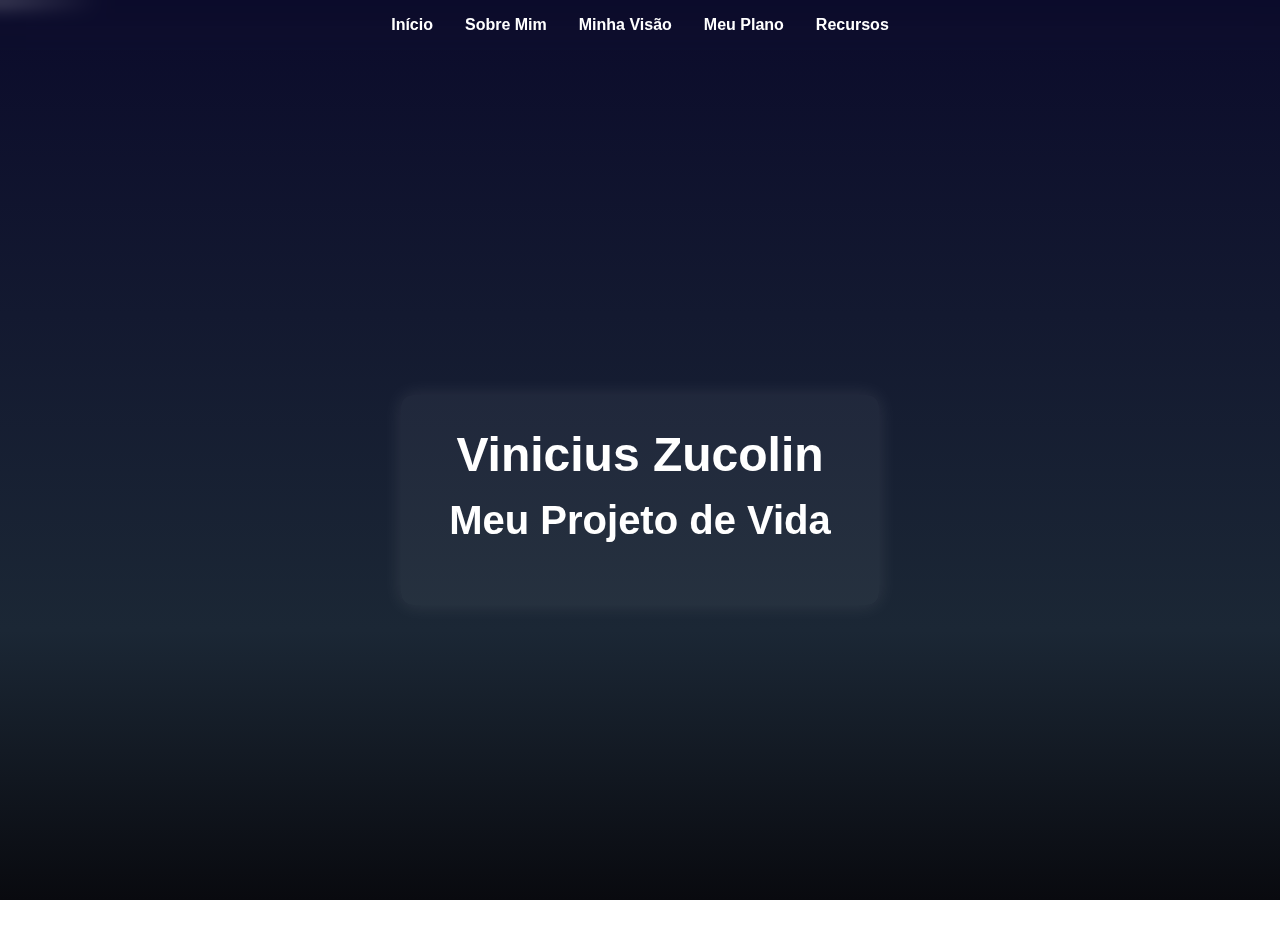
<file: index.html>
<html lang="pt-BR">
<head>
  <meta charset="UTF-8" />
  <meta name="viewport" content="width=device-width, initial-scale=1.0"/>
  <title>Meu Projeto de Vida</title>
  <link rel="stylesheet" href="style.css" />
</head>
<body>
  <div class="stars"></div>
  <div class="shooting-star"></div>
  <div class="shooting-star"></div>
  <div class="shooting-star"></div>

  <nav class="nav">
    <a class="nav-link" href="index.html">Início</a>
    <a class="nav-link" href="biografia.html">Sobre Mim</a>
    <a class="nav-link" href="minha-visao.html">Minha Visão</a>
    <a class="nav-link" href="meu-plano.html">Meu Plano</a>
    <a class="nav-link" href="recursos.html">Recursos</a>
  </nav>

  <main class="inicio">
    <section class="inicio-conteudo">
      <h1 class="meu-nome">Vinicius Zucolin</h1>
      <h2 class="titulo-principal">Meu Projeto de Vida</h2>
    </section>
  </main>
</body>
</html>
</file>
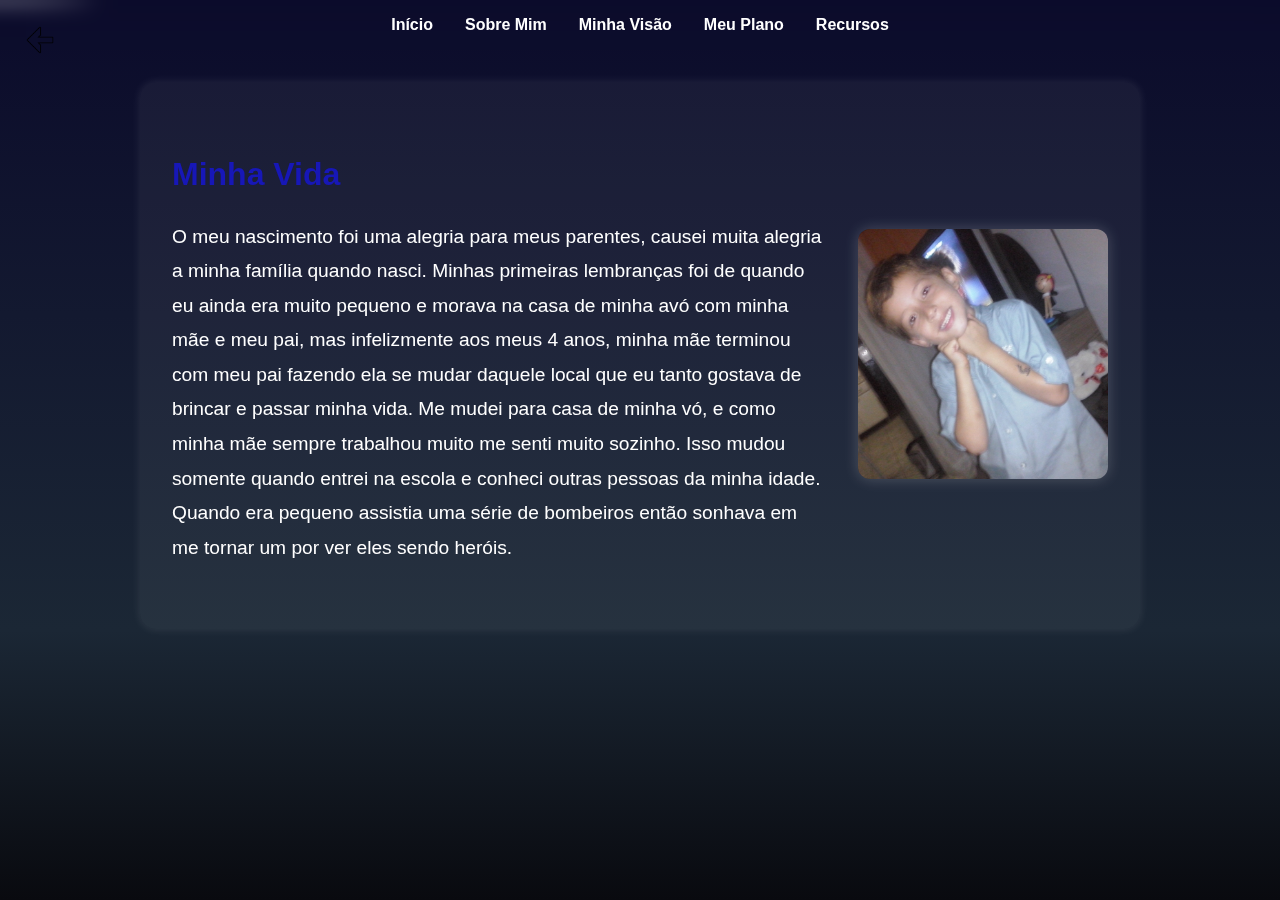
<file: biografia.html>
<!DOCTYPE html>
<html lang="en">
<head>
    <meta charset="UTF-8">
    <meta name="viewport" content="width=device-width, initial-scale=1.0">
    <title>Document</title>
    <link rel="stylesheet" href="style.css">
</head>
<body> 
  <a href="../index.html" class="botao-voltar" title="Voltar para a página inicial">
    <img src="img/imagemseta.png" alt="Ícone de voltar">
</a>       
    <div class="stars"></div>
    <div class="shooting-star"></div>
    <div class="shooting-star"></div>
    <div class="shooting-star"></div>
  
    <nav>
      <a class="nav-link" href="index.html">Início</a>
      <a class="nav-link" href="biografia.html">Sobre Mim</a>
      <a class="nav-link" href="minha-visao.html">Minha Visão</a>
      <a class="nav-link" href="meu-plano.html">Meu Plano</a>
      <a class="nav-link" href="recursos.html">Recursos</a>
    </nav>
    <div class="caixa">
        <div class="textos">
          <h1>Minha Vida</h1>
          <p>O meu nascimento foi uma alegria para meus parentes, causei muita alegria a minha família quando nasci. Minhas primeiras lembranças foi de quando eu ainda era muito pequeno e morava na casa de minha avó com minha mãe e meu pai, mas infelizmente aos meus 4 anos, minha mãe terminou com meu pai fazendo ela se mudar daquele local que eu tanto gostava de brincar e passar minha vida. Me mudei para casa de minha vó, e como minha mãe sempre trabalhou muito me senti muito sozinho. Isso mudou somente quando entrei na escola e conheci outras pessoas da minha idade. Quando era pequeno assistia uma série de bombeiros então sonhava em me tornar um por ver eles sendo heróis.</p>
        </div>
        <div class="texto-imagem">
          <img src="img/eu.png">
        </div>
    </div>
</body>
</html>
</file>
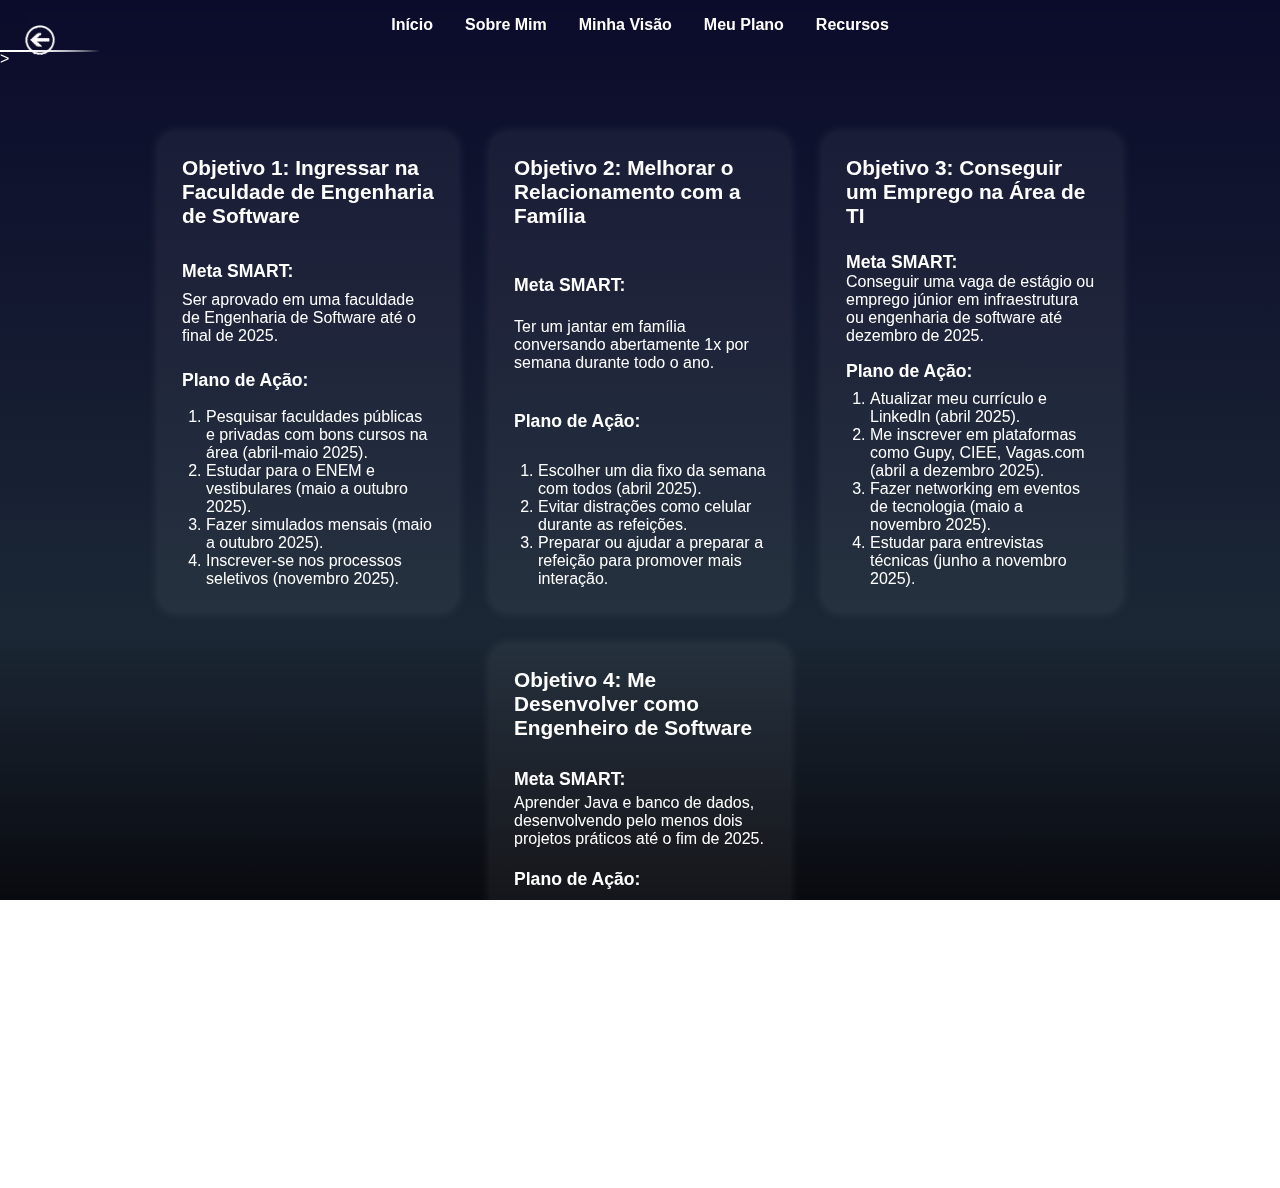
<file: meu-plano.html>
<!DOCTYPE html>
<html lang="en">
<head>
    <meta charset="UTF-8">
    <link rel="stylesheet" href="style.css">
    <meta name="viewport" content="width=device-width, initial-scale=1.0">
    <title>Document</title>
    <link rel="stylesheet" href="style.css">
</head>
<body>    
    
  <a href="../index.html" class="botao-voltar" title="Voltar para a página inicial">
    <img src="img/seta-branca.png" alt="Ícone de voltar">
</a>

    <nav>
        <a class="nav-link" href="index.html">Início</a>
        <a class="nav-link" href="biografia.html">Sobre Mim</a>
        <a class="nav-link" href="minha-visao.html">Minha Visão</a>
        <a class="nav-link" href="meu-plano.html">Meu Plano</a>
        <a class="nav-link" href="recursos.html">Recursos</a>
    </nav>
    <div class="backgroud">
        <div class="stars"></div>
        <div class="shooting-star"></div>
        <div class="shooting-star"></div>
        <div class="shooting-star"></div>
        <div class="shooting-star"></div>
        <div class="shooting-star"></div>
    </div>
    >
    <div class="container-visao">
        <div class="secao-objetivo">
        <h2>Objetivo 1: Ingressar na Faculdade de Engenharia de Software</h2>
        <h3>Meta SMART:</h3>
        <p>Ser aprovado em uma faculdade de Engenharia de Software até o final de 2025.</p>
        <h3>Plano de Ação:</h3>
        <ol>
            <li>Pesquisar faculdades públicas e privadas com bons cursos na área (abril-maio 2025).</li>
            <li>Estudar para o ENEM e vestibulares (maio a outubro 2025).</li>
            <li>Fazer simulados mensais (maio a outubro 2025).</li>
            <li>Inscrever-se nos processos seletivos (novembro 2025).</li>
        </ol>
        </div>
    
        <div class="secao-objetivo">
        <h2>Objetivo 2: Melhorar o Relacionamento com a Família</h2>
        <h3>Meta SMART:</h3>
        <p>Ter um jantar em família conversando abertamente 1x por semana durante todo o ano.</p>
        <h3>Plano de Ação:</h3>
        <ol>
            <li>Escolher um dia fixo da semana com todos (abril 2025).</li>
            <li>Evitar distrações como celular durante as refeições.</li>
            <li>Preparar ou ajudar a preparar a refeição para promover mais interação.</li>
        </ol>
        </div>
    
        <div class="secao-objetivo">
        <h2>Objetivo 3: Conseguir um Emprego na Área de TI</h2>
        <h3>Meta SMART:</h3>
        <p>Conseguir uma vaga de estágio ou emprego júnior em infraestrutura ou engenharia de software até dezembro de 2025.</p>
        <h3>Plano de Ação:</h3>
        <ol>
            <li>Atualizar meu currículo e LinkedIn (abril 2025).</li>
            <li>Me inscrever em plataformas como Gupy, CIEE, Vagas.com (abril a dezembro 2025).</li>
            <li>Fazer networking em eventos de tecnologia (maio a novembro 2025).</li>
            <li>Estudar para entrevistas técnicas (junho a novembro 2025).</li>
        </ol>
        </div>
    
        <div class="secao-objetivo">
        <h2>Objetivo 4: Me Desenvolver como Engenheiro de Software</h2>
        <h3>Meta SMART:</h3>
        <p>Aprender Java e banco de dados, desenvolvendo pelo menos dois projetos práticos até o fim de 2025.</p>
        <h3>Plano de Ação:</h3>
        <ol>
            <li>Estudar lógica de programação e Java (abril a julho 2025).</li>
            <li>Fazer um curso online de banco de dados (maio a agosto 2025).</li>
            <li>Desenvolver um projeto prático individual (agosto a setembro 2025).</li>
            <li>Trabalhar em um projeto colaborativo (outubro a novembro 2025).</li>
        </ol>
    </div>
    </div>
</body>
</html>
</file>
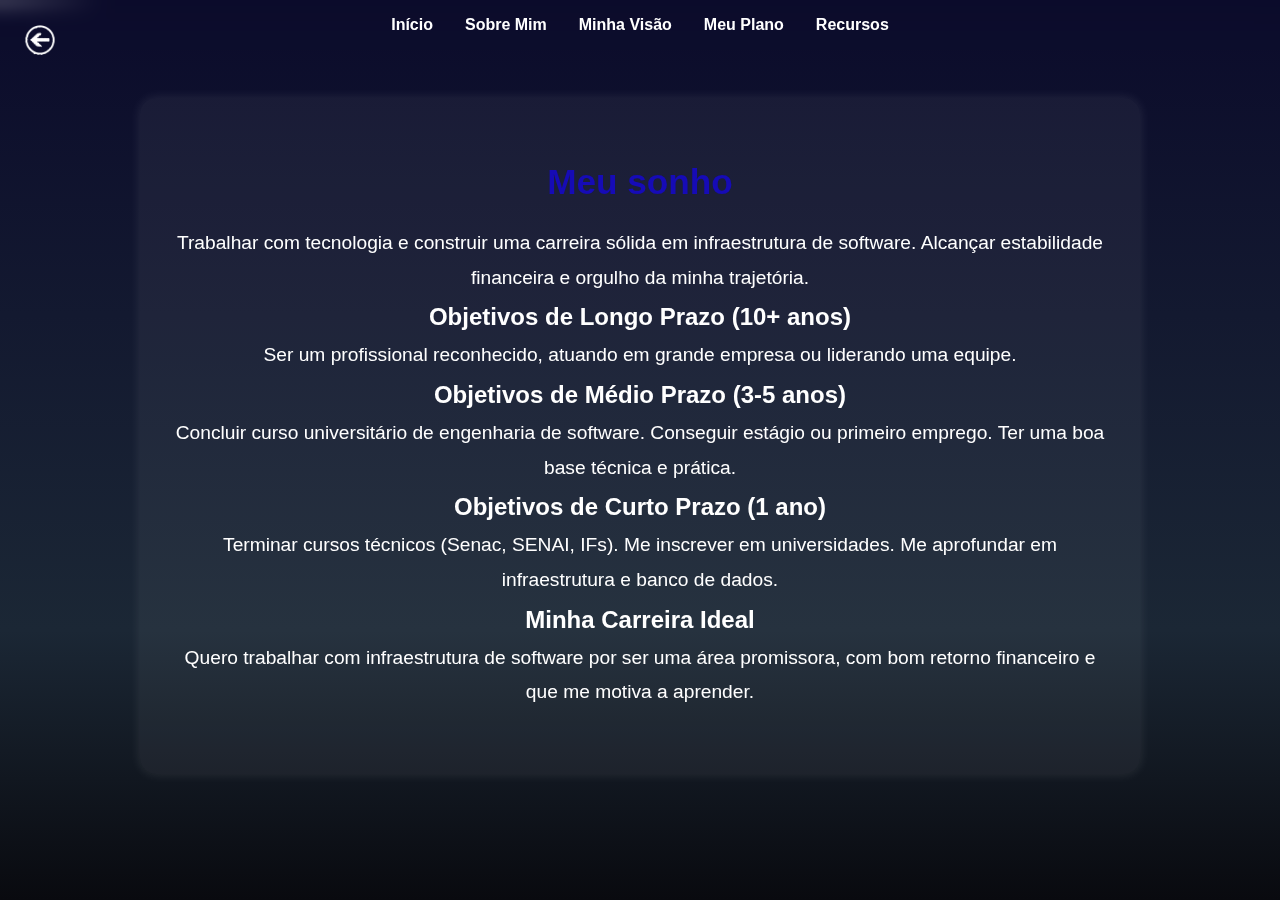
<file: minha-visao.html>
<!DOCTYPE html>
<html lang="pt-BR">
<head>
  <meta charset="UTF-8" />
  <meta name="viewport" content="width=device-width, initial-scale=1.0"/>
  <title>Meus Sonhos</title>
  <link rel="stylesheet" href="style.css"/>
</head>
<body>

  <a href="../index.html" class="botao-voltar" title="Voltar para a página inicial">
    <img src="img/seta-branca.png" alt="Ícone de voltar">
</a>
  <div class="background">
    <div class="stars"></div>
    <div class="shooting-star"></div>
    <div class="shooting-star"></div>
    <div class="shooting-star"></div>
    <nav class="nav">
        <a class="nav-link" href="index.html">Início</a>
        <a class="nav-link" href="biografia.html">Sobre Mim</a>
        <a class="nav-link" href="minha-visao.html">Minha Visão</a>
        <a class="nav-link" href="meu-plano.html">Meu Plano</a>
        <a class="nav-link" href="recursos.html">Recursos</a>
      </nav>
    <div class="visao-caixa">
      <h1>Meu sonho</h1>
      <p><p>Trabalhar com tecnologia e construir uma carreira sólida em infraestrutura de software. Alcançar estabilidade financeira e orgulho da minha trajetória.</p></p>
      <div class="textos">
        <h2>Objetivos de Longo Prazo (10+ anos)</h2>
        <p>Ser um profissional reconhecido, atuando em grande empresa ou liderando uma equipe.</p>
        <h2>Objetivos de Médio Prazo (3-5 anos)</h2>
        <p>Concluir curso universitário de engenharia de software. Conseguir estágio ou primeiro emprego. Ter uma boa base técnica e prática.</p>
        <h2>Objetivos de Curto Prazo (1 ano)</h2>
        <p>Terminar cursos técnicos (Senac, SENAI, IFs). Me inscrever em universidades. Me aprofundar em infraestrutura e banco de dados.</p>
        <h2>Minha Carreira Ideal</h2>
        <p>Quero trabalhar com infraestrutura de software por ser uma área promissora, com bom retorno financeiro e que me motiva a aprender.</p>
      </div>
    </div>
</body>
</html>
</file>
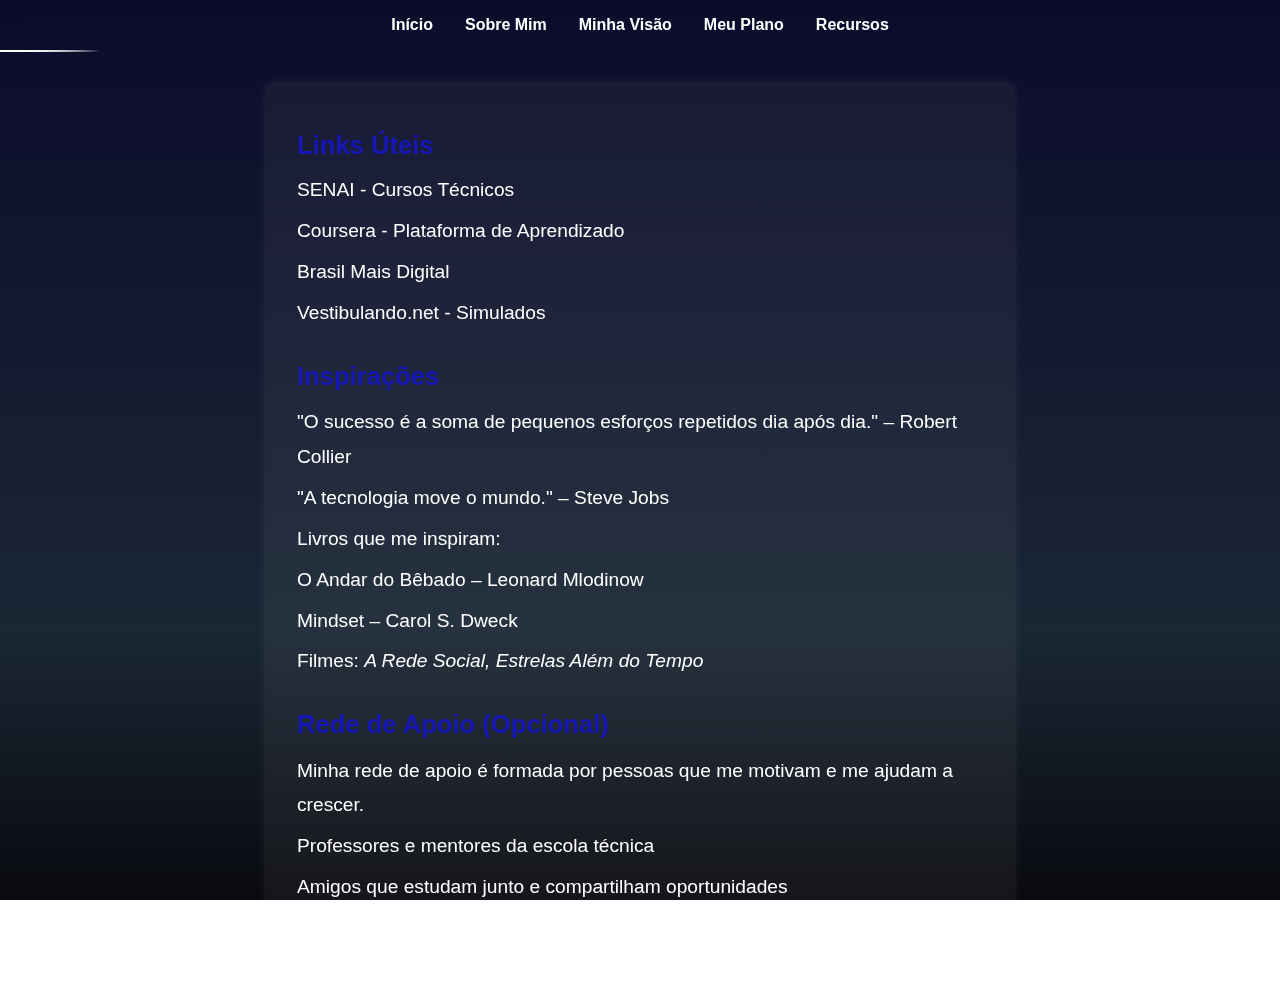
<file: recursos.html>
<!DOCTYPE html>
<html lang="en">
<head>
    <meta charset="UTF-8">
    <link rel="stylesheet" href="style.css">
    <meta name="viewport" content="width=device-width, initial-scale=1.0">
    <title>Document</title>
    <link rel="stylesheet" href="style.css">
</head>
<body>        
    <nav>
        <a class="nav-link" href="index.html">Início</a>
        <a class="nav-link" href="biografia.html">Sobre Mim</a>
        <a class="nav-link" href="minha-visao.html">Minha Visão</a>
        <a class="nav-link" href="meu-plano.html">Meu Plano</a>
        <a class="nav-link" href="recursos.html">Recursos</a>
    </nav>
    <div class="backgroud">
        <div class="stars"></div>
        <div class="shooting-star"></div>
        <div class="shooting-star"></div>
        <div class="shooting-star"></div>
        <div class="shooting-star"></div>
        <div class="shooting-star"></div>
    </div>
    <section class="caixa-unica">
        <div class="textos">
          <h1>Links Úteis</h1>
          <ul class="links-simples">
            <li><a href="https://www.senai.br" target="_blank">SENAI - Cursos Técnicos</a></li>
            <li><a href="https://www.coursera.org" target="_blank">Coursera - Plataforma de Aprendizado</a></li>
            <li><a href="https://www.brasilmaisdigital.org.br/" target="_blank">Brasil Mais Digital</a></li>
            <li><a href="https://www.vestibulando.net/" target="_blank">Vestibulando.net - Simulados</a></li>
          </ul>
        </div>
      
        <div class="textos">
          <h1>Inspirações</h1>
          <p>"O sucesso é a soma de pequenos esforços repetidos dia após dia." – Robert Collier</p>
          <p>"A tecnologia move o mundo." – Steve Jobs</p>
          <p>Livros que me inspiram:</p>
          <ul>
            <li>O Andar do Bêbado – Leonard Mlodinow</li>
            <li>Mindset – Carol S. Dweck</li>
          </ul>
          <p>Filmes: <em>A Rede Social, Estrelas Além do Tempo</em></p>
        </div>
      
        <div class="textos">
          <h1>Rede de Apoio (Opcional)</h1>
          <p>Minha rede de apoio é formada por pessoas que me motivam e me ajudam a crescer.</p>
          <ul>
            <li>Professores e mentores da escola técnica</li>
            <li>Amigos que estudam junto e compartilham oportunidades</li>
            <li>Família que acredita no meu potencial</li>
        </div>
      </section>
</body>
</html>
</file>
<file: style.css>
* {
  margin: 0;
  padding: 0;
  box-sizing: border-box;

}

body {
  min-height: 100vh;
  background: linear-gradient(to bottom, #0b0b2b, #1b2735 70%, #090a0f);
  font-family: 'Segoe UI', Tahoma, Geneva, Verdana, sans-serif;
  color: white;
  padding-bottom: 100px;
  position: relative;
  position: fixed;
  top: 0;
  left: 0;
  height: 100vh;
  width: 100vw; 
  overflow: hidden;
}
.background {
  position: fixed;
  top: 0;
  left: 0;
  height: 100vh;
  width: 100vw;
  z-index: 0;
  overflow: hidden;
}

html, body {
  margin: 0;
  padding: 0;
  height: 100%;
  width: 100%;
  overflow-x: hidden; 
}

.stars {
  width: 1px;
  height: 1px;
  position: absolute;
  background: white;

}

.stars::after {
  content: "";
  position: absolute;
  width: 1px;
  height: 1px;
  background: white;

}

@keyframes twinkle {
  0%, 100% { opacity: 0.8; }
  50% { opacity: 0.4; }
}


.shooting-star {
  position: absolute;
  width: 100px;
  height: 2px;
  background: linear-gradient(90deg, white, transparent);
  animation: shoot 3s infinite ease-in;
}

.shooting-star:nth-child(1) { top: 20%; left: -100px; animation-delay: 0s; }
.shooting-star:nth-child(2) { top: 35%; left: -100px; animation-delay: 1s; }
.shooting-star:nth-child(3) { top: 50%; left: -100px; animation-delay: 2s; }

@keyframes shoot {
  0% {
    transform: translateX(0) translateY(0) rotate(25deg);
    opacity: 1;
  }
  100% {
    transform: translateX(120vw) translateY(50vh) rotate(25deg);
    opacity: 0;
  }
}


nav {
  padding: 1rem;
  display: flex;
  justify-content: center;
  gap: 2rem;
  position: sticky;
  top: 0;
  backdrop-filter: blur(10px);
  color: transparent;
}

nav a {
  color: #fff;
  text-decoration: none;
  font-weight: bold;
  transition: color 0.3s;
}

nav a:hover {
  color: #1803d5;
}

.inicio {
  display: flex;
  justify-content: center;
  align-items: center;
  min-height: 100vh;
  padding: 2rem;
  text-align: center;
  flex-direction: column;
}

.inicio-conteudo {
  background-color: rgba(255, 255, 255, 0.05);
  padding: 2rem 3rem;
  border-radius: 12px;
  box-shadow: 0 0 20px rgba(255, 255, 255, 0.1);
}

.meu-nome {
  font-size: 3rem;
  color: #fff;
  margin-bottom: 1rem;
}

.titulo-principal {
  font-size: 2rem;
  color: #100a5a;
  margin-bottom: 1rem;
}

.caixa {
  display: flex;
  flex-direction: row;
  align-items: center;
  justify-content: center;
  gap: 2rem;
  background-color: rgba(255, 255, 255, 0.05);
  padding: 4rem 2rem;
  margin: 2rem auto;
  max-width: 1000px;
  border-radius: 16px;
  box-shadow: 0 0 10px rgba(255, 255, 255, 0.1);
  min-height: 60vh;
}

.textos {
  flex: 1;
  color: #ffffff;
  font-size: 1.2rem;
  line-height: 1.8;
}

.textos h1 {
  font-size: 2rem;
  color: #1717b7;
  margin-bottom: 1rem;
}

.texto-imagem img {
  width: 250px;
  height: auto;
  border-radius: 12px;
  object-fit: cover;
  box-shadow: 0 0 15px rgba(255, 255, 255, 0.2);
}

.titulo-principal {
  color: white;
  font-size: 2.5rem;
  margin-bottom: 30px;
  text-align: center;
}


.bloco-transparente {
  background-color: rgba(255, 255, 255, 0.05);
  border-radius: 15px;
  padding: 25px;
  width: 300px;
  color: white;
  box-shadow: 0 0 10px rgba(255, 255, 255, 0.05);
  backdrop-filter: blur(5px);
  font-family: 'Segoe UI', sans-serif;
}

.bloco-transparente h2 {
  font-size: 1.3rem;
  margin-bottom: 15px;
}

.bloco-transparente p,
.bloco-transparente li {
  font-size: 1rem;
  line-height: 1.6;
}

.bloco-transparente ul {
  padding-left: 20px;
  list-style-type: disc;
}

.container-visao {
  display: flex;
  flex-wrap: wrap;
  justify-content: center;
  gap: 2rem;
  padding: 4rem 2rem;
}

.secao-objetivo {
  background-color: rgba(255, 255, 255, 0.05);
  border-radius: 1rem;
  padding: 1.5rem;
  box-shadow: 0 0 12px rgba(255, 255, 255, 0.1);
  width: 300px;
  min-height: 480px;
  display: flex;
  flex-direction: column;
  justify-content: space-between;
}

.secao-objetivo h2 {
  font-size: 1.3rem;
  margin-bottom: 0.5rem;
}

.secao-objetivo h3 {
  font-size: 1.1rem;
  margin-top: 1rem;
}

ul, ol {
  margin-left: 1.5rem;
  margin-top: 0.5rem;
}
.visao-caixa {
  display: flex;
  flex-direction: column;
  background-color: rgba(255, 255, 255, 0.05);
  padding: 4rem 2rem;
  margin: 3rem auto;
  max-width: 1000px;
  border-radius: 16px;
  box-shadow: 0 0 12px rgba(255, 255, 255, 0.1);
  text-align: center;
  color: white;
}

.visao-caixa h1 {
  font-size: 2.2rem;
  color: #160bb6;
  margin-bottom: 1.5rem;
}
.visao-caixa h2 {
  font-size: 1.5rem;

}

.visao-caixa p {
  font-size: 1.2rem;
  line-height: 1.8;
  color: #ffffff;
}
.links-simples a {
  color: inherit;           /* Cor herdada do texto */
  text-decoration: underline; /* Apenas um sublinhado discreto */
  font-weight: normal;
}

.links-simples a:hover {
  color: #ccc;              /* Efeito sutil no hover */
  text-decoration: none;
}
.caixa-unica {
  display: flex;
  flex-direction: column;
  align-items: flex-start;
  background-color: rgba(255, 255, 255, 0.05);
  padding: 1.5rem 2rem;
  margin: 2rem auto;
  max-width: 750px;
  border-radius: 12px;
  box-shadow: 0 0 8px rgba(255, 255, 255, 0.08);
  color: #ffffff;
  font-size: 1.05rem;
  line-height: 1.6;
}

/* Título */
.caixa-unica h1 {
  font-size: 1.6rem;
  color: #1717b7;
  margin: 1rem 0 0.3rem;
}

/* Lista sem estilo */
.caixa-unica ul {
  list-style: none;
  padding-left: 0;
  margin: 0.3rem 0;
}

.caixa-unica ul li {
  margin-bottom: 0.4rem;
}

/* Links sem estilo */
.caixa-unica a {
  color: inherit;
  text-decoration: none;
  font-weight: normal;
}

.caixa-unica a:hover {
  color: #ccc;
  text-decoration: underline;
}

/* Parágrafos */
.caixa-unica p {
  margin: 0.4rem 0;
}

.botao-voltar {
    position: fixed;
    top: 20px;
    left: 20px;
    width: 40px;
    height: 40px;
    z-index: 1000;
    display: block;
    transition: transform 0.2s ease;
}

.botao-voltar img {
    width: 100%;
    height: 100%;
    object-fit: contain;
}

.botao-voltar:hover {
    transform: scale(1.1);
}
</file>
